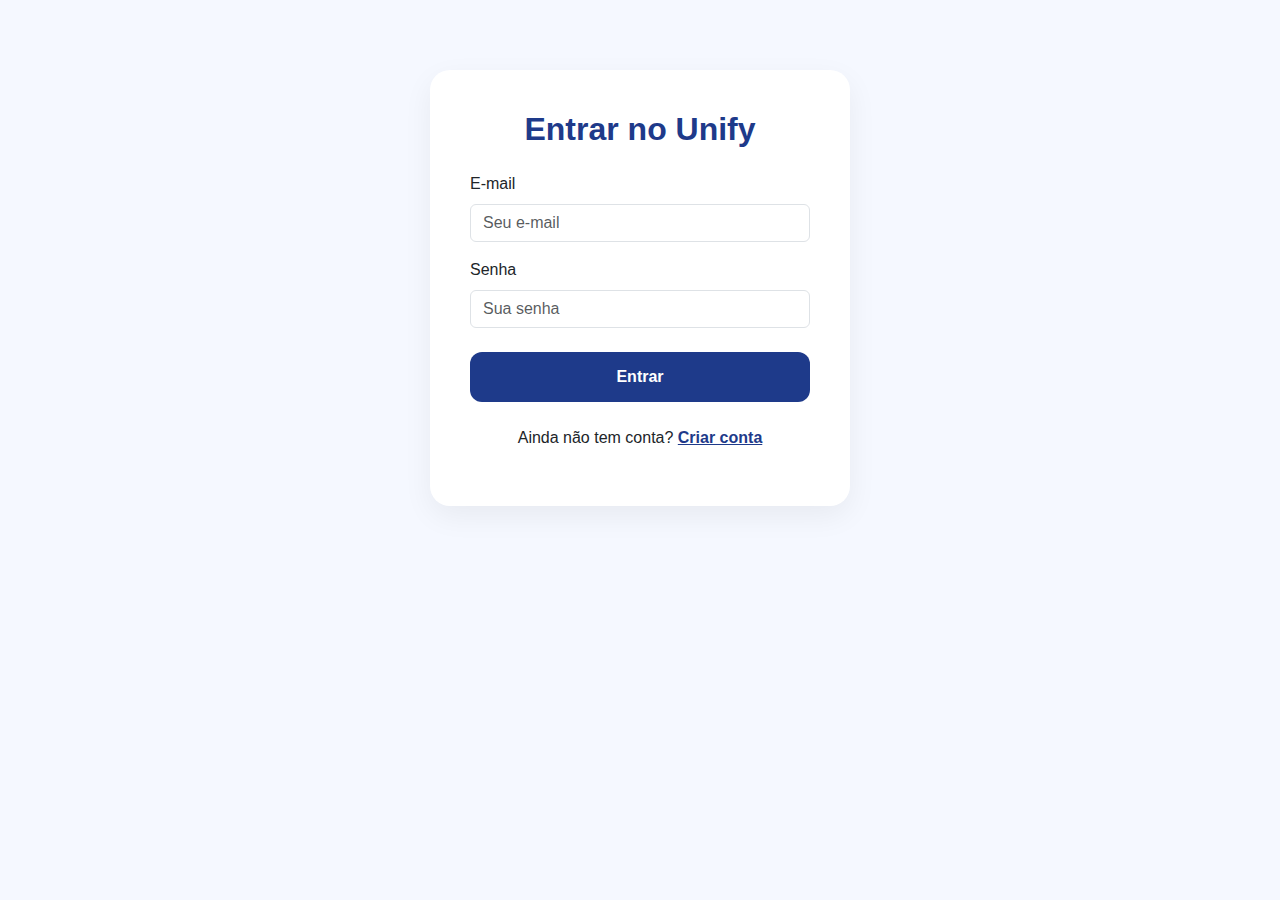
<file: pages/login.html>
<!DOCTYPE html>
<html lang="pt-BR">
<head>
  <meta charset="UTF-8">
  <meta name="viewport" content="width=device-width, initial-scale=1.0">
  <title>Unify - Login</title>
  <link href="https://cdn.jsdelivr.net/npm/bootstrap@5.3.0/dist/css/bootstrap.min.css" rel="stylesheet">
  <style>
    body {
      background: #f5f8ff;
      font-family: "Poppins", sans-serif;
    }
    .login-container {
      max-width: 420px;
      margin: 70px auto;
      padding: 40px;
      background: #fff;
      border-radius: 20px;
      box-shadow: 0 10px 30px rgba(0,0,0,0.06);
    }
    .login-title {
      font-weight: 700;
      text-align: center;
      color: #1e3a8a;
    }
    .btn-unify {
      background: #1e3a8a;
      color: #fff;
      font-weight: 600;
      border-radius: 12px;
      padding: 12px;
    }
    .btn-unify:hover {
      background: #162d6a;
    }
  </style>
</head>
<body>

  <div class="login-container">
    <h2 class="login-title mb-4">Entrar no Unify</h2>

    <form>
      <label class="form-label">E-mail</label>
      <input type="email" class="form-control mb-3" placeholder="Seu e-mail">

      <label class="form-label">Senha</label>
      <input type="password" class="form-control mb-4" placeholder="Sua senha">

      <button class="btn btn-unify w-100">Entrar</button>
    </form>

    <p class="text-center mt-4">
      Ainda não tem conta?  
      <a href="cadastro.html" class="fw-bold" style="color:#1e3a8a;">Criar conta</a>
    </p>
  </div>

</body>
</html>
</file>
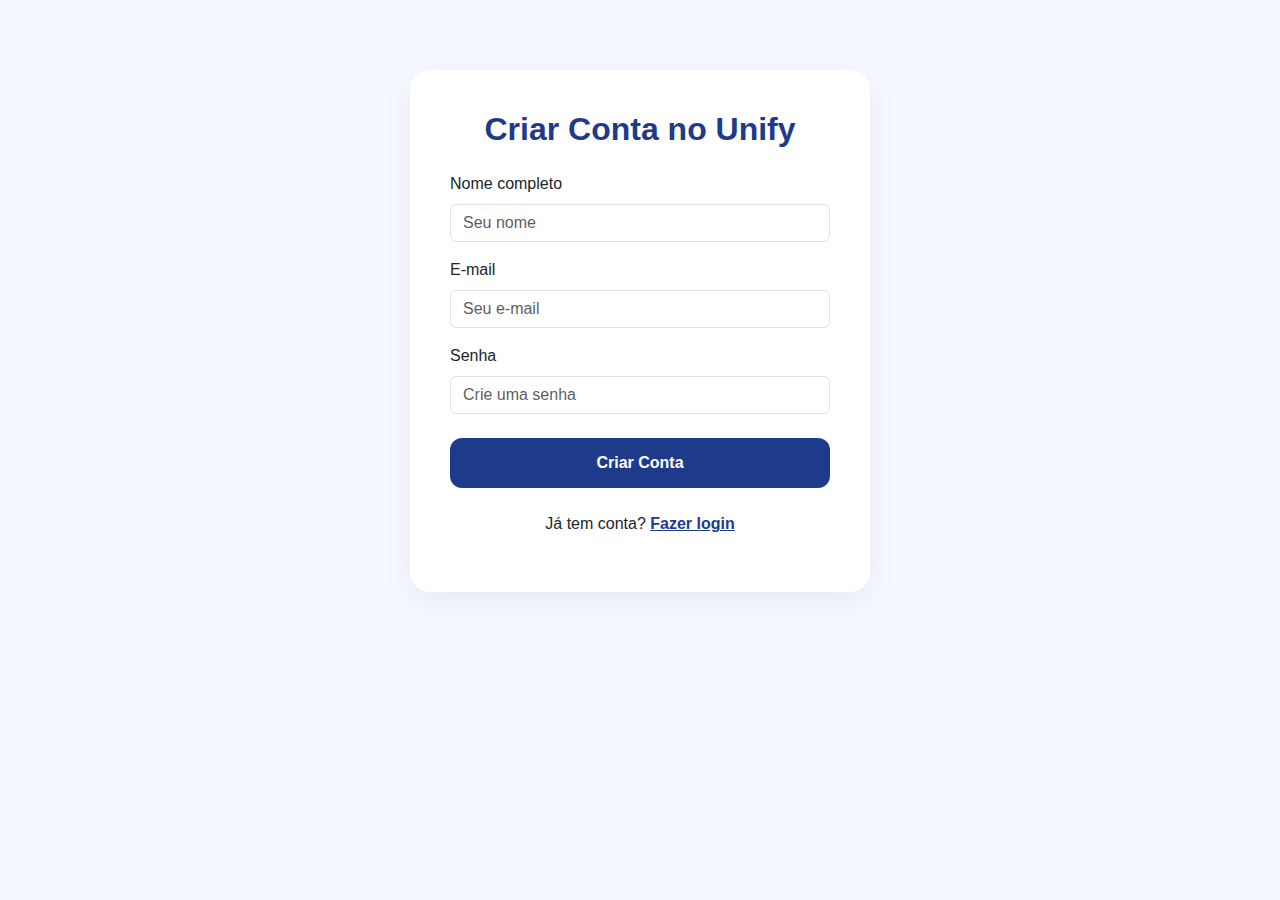
<file: pages/singup.html>
<!DOCTYPE html>
<html lang="pt-BR">
<head>
  <meta charset="UTF-8">
  <meta name="viewport" content="width=device-width, initial-scale=1.0">
  <title>Unify - Criar Conta</title>
  <link href="https://cdn.jsdelivr.net/npm/bootstrap@5.3.0/dist/css/bootstrap.min.css" rel="stylesheet">

  <style>
    body {
      background: #f5f8ff;
      font-family: "Poppins", sans-serif;
    }
    .register-container {
      max-width: 460px;
      margin: 70px auto;
      padding: 40px;
      background: #fff;
      border-radius: 20px;
      box-shadow: 0 10px 30px rgba(0,0,0,0.06);
    }
    .register-title {
      font-weight: 700;
      text-align: center;
      color: #1e3a8a;
    }
    .btn-unify {
      background: #1e3a8a;
      color: #fff;
      font-weight: 600;
      border-radius: 12px;
      padding: 12px;
    }
    .btn-unify:hover {
      background: #162d6a;
    }
  </style>
</head>
<body>

  <div class="register-container">
    <h2 class="register-title mb-4">Criar Conta no Unify</h2>

    <form>
      <label class="form-label">Nome completo</label>
      <input type="text" class="form-control mb-3" placeholder="Seu nome">

      <label class="form-label">E-mail</label>
      <input type="email" class="form-control mb-3" placeholder="Seu e-mail">

      <label class="form-label">Senha</label>
      <input type="password" class="form-control mb-4" placeholder="Crie uma senha">

      <button class="btn btn-unify w-100">Criar Conta</button>
    </form>

    <p class="text-center mt-4">
      Já tem conta?  
      <a href="login.html" class="fw-bold" style="color:#1e3a8a;">Fazer login</a>
    </p>
  </div>

</body>
</html>
</file>
